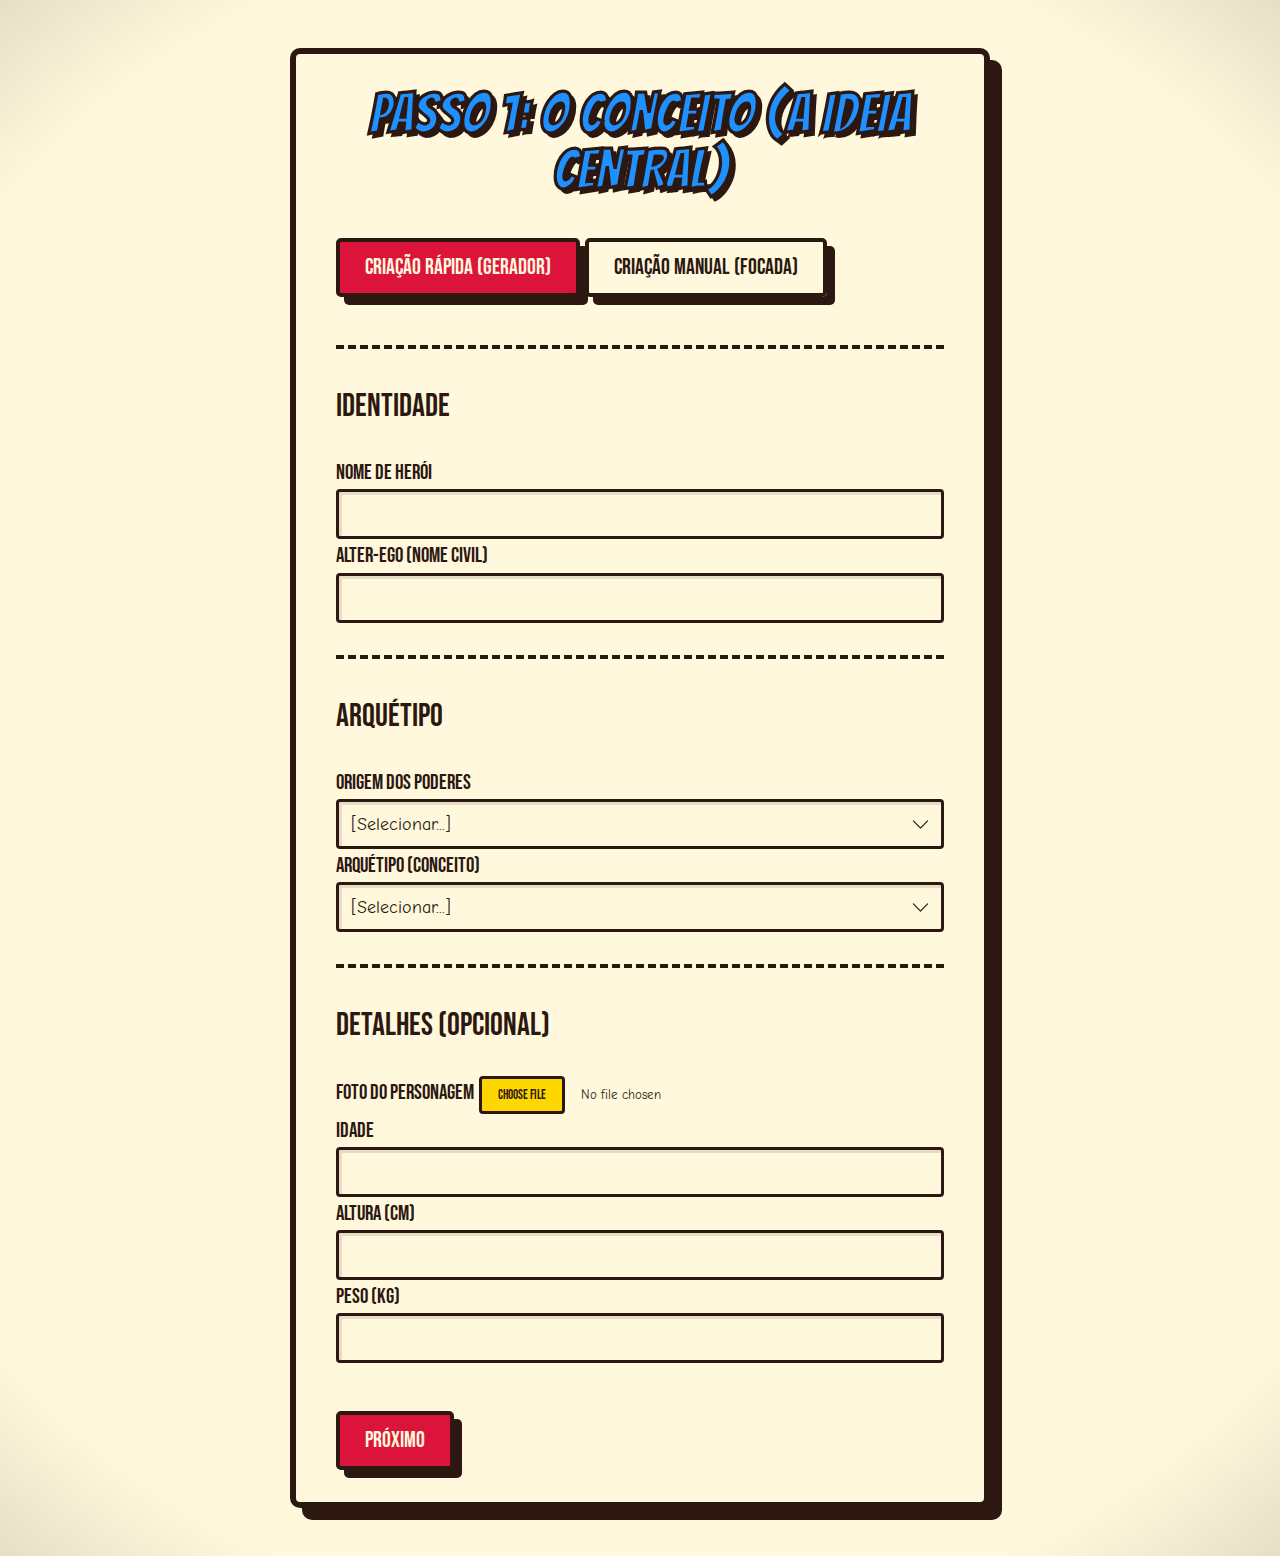
<file: character-form.html>
<!DOCTYPE html>
<html lang="pt-BR">
<head>
    <meta charset="UTF-8">
    <meta name="viewport" content="width=device-width, initial-scale=1.0">
    <title>Criação de Personagem - Super Hero IT</title>
    <link rel="preconnect" href="https://fonts.googleapis.com">
    <link rel="preconnect" href="https://fonts.gstatic.com" crossorigin>
    <link href="https://fonts.googleapis.com/css2?family=Bangers&family=Bebas+Neue&family=Comic+Neue:wght@400;700&display=swap" rel="stylesheet">
    
    <link rel="stylesheet" href="css/global.css">
    <link rel="stylesheet" href="css/character-form.css">
</head>
<body>
    <div class="wizard-container">
        <div id="wizard-step-container">
            <!-- O conteúdo do passo será carregado aqui via JavaScript -->
        </div>
    </div>

    <script src="js/character-form.js"></script>
</body>
</html>
</file>
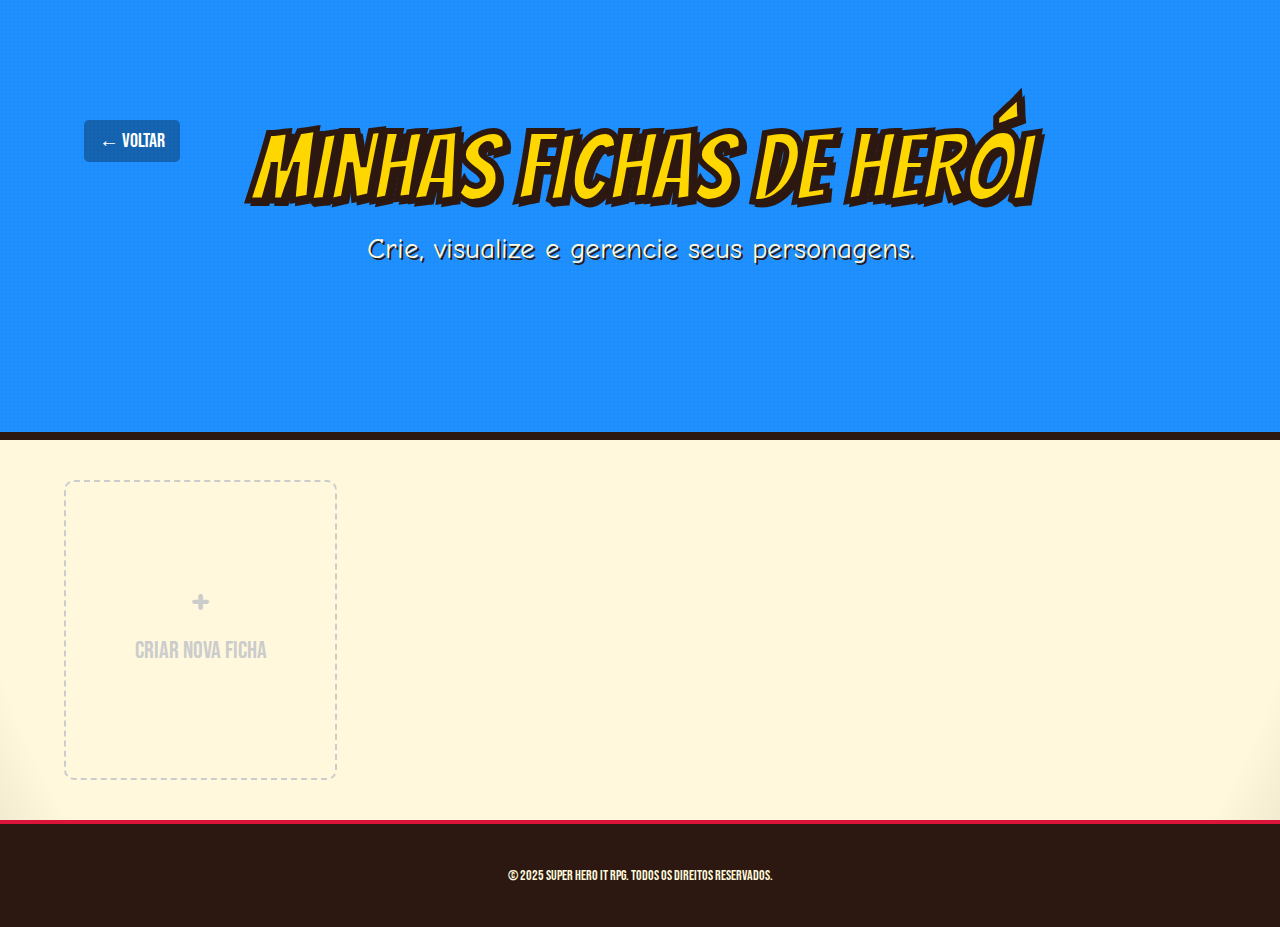
<file: character-sheet.html>
<!DOCTYPE html>
<html lang="en">
<head>
    <meta charset="UTF-8">
    <meta name="viewport" content="width=device-width, initial-scale=1.0">
    <title>Fichas de Personagem - Super Hero IT</title>
    <link href="https://fonts.googleapis.com/css2?family=Bangers&family=Bebas+Neue&family=Comic+Neue:wght@400;700&display=swap" rel="stylesheet">
    <link rel="stylesheet" href="css/global.css">
    <link rel="stylesheet" href="css/character-sheet.css">
</head>
<body>
    <header class="hero-section">
        <div class="container">
            <a href="index.html" class="back-link">&larr; Voltar</a>
            <h1>Minhas Fichas de Herói</h1>
            <p>Crie, visualize e gerencie seus personagens.</p>
        </div>
    </header>

    <main>
        <section id="sheet-listing" class="sheet-listing-section">
            <div class="container">
                <div class="sheet-grid">
                    <a href="create-character-sheet.html" class="create-sheet-card">
                        <div class="inner-card">
                            <span>+</span>
                            <p>Criar Nova Ficha</p>
                        </div>
                    </a>
                    <!-- Fichas salvas serão inseridas aqui pelo JavaScript -->
                </div>
            </div>
        </section>
    </main>

    <footer>
        <div class="container">
            <p>&copy; 2025 Super Hero IT RPG. Todos os direitos reservados.</p>
        </div>
    </footer>

    <script src="js/character-sheet.js"></script>
</body>
</html>
</file>
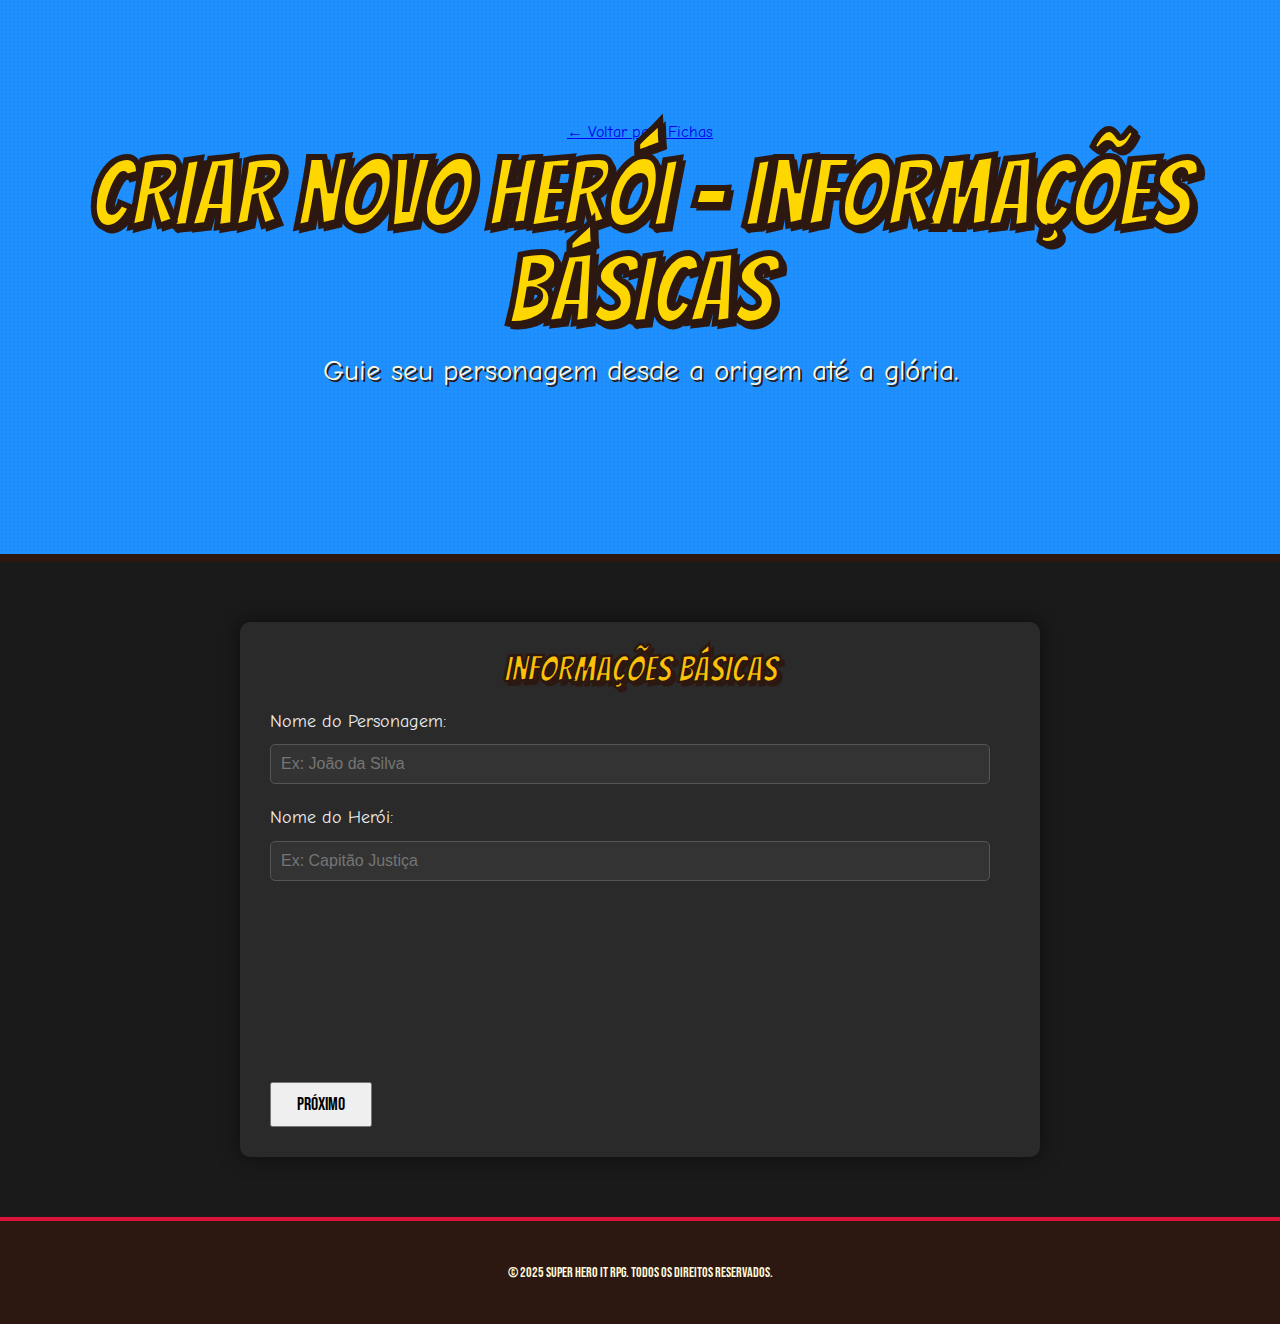
<file: create-character-sheet.html>
<!DOCTYPE html>
<html lang="en">
<head>
    <meta charset="UTF-8">
    <meta name="viewport" content="width=device-width, initial-scale=1.0">
    <title>Criar Ficha de Personagem - Super Hero IT</title>
    <link href="https://fonts.googleapis.com/css2?family=Bangers&family=Bebas+Neue&family=Comic+Neue:wght@400;700&display=swap" rel="stylesheet">
    <link rel="stylesheet" href="css/global.css">
    <link rel="stylesheet" href="css/create-character-sheet.css">
</head>
<body>
    <header class="hero-section">
        <div class="container">
            <a href="character-sheet.html" class="back-link">&larr; Voltar para Fichas</a>
            <h1>Criar Novo Herói</h1>
            <p>Guie seu personagem desde a origem até a glória.</p>
        </div>
    </header>

    <main>
        <section id="character-creation-steps" class="character-creation-section">
            <div class="container">
                <div id="step-container">
                    <!-- Os componentes de cada etapa serão carregados aqui -->
                </div>
                <div class="navigation-buttons">
                    <button id="prev-step" class="btn" style="display: none;">Anterior</button>
                    <button id="next-step" class="btn">Próximo</button>
                </div>
            </div>
        </section>
    </main>

    <footer>
        <div class="container">
            <p>&copy; 2025 Super Hero IT RPG. Todos os direitos reservados.</p>
        </div>
    </footer>

    <script src="js/create-character-sheet.js"></script>
</body>
</html>
</file>
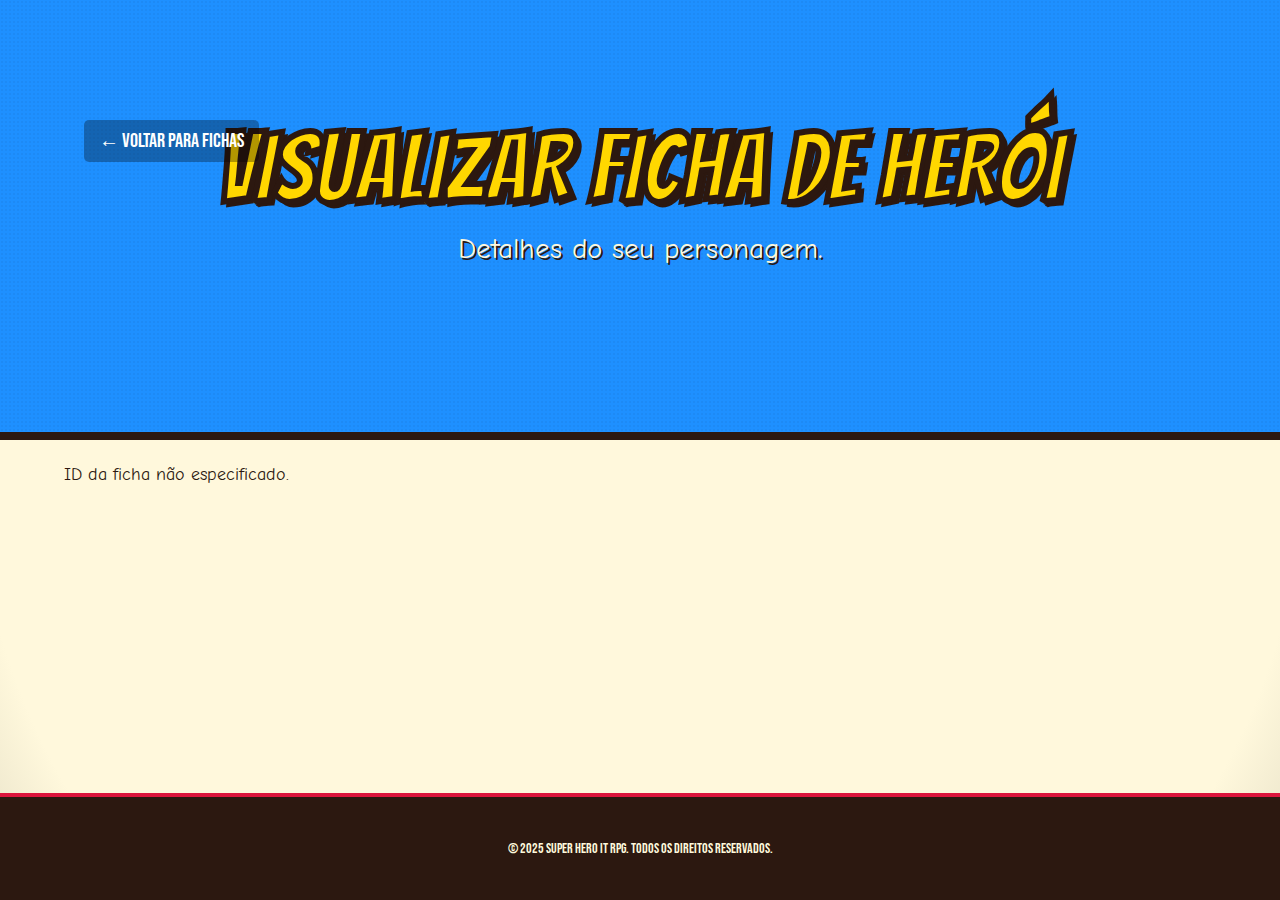
<file: view-character-sheet.html>
<!DOCTYPE html>
<html lang="en">
<head>
    <meta charset="UTF-8">
    <meta name="viewport" content="width=device-width, initial-scale=1.0">
    <title>Visualizar Ficha - Super Hero IT</title>
    <link href="https://fonts.googleapis.com/css2?family=Bangers&family=Bebas+Neue&family=Comic+Neue:wght@400;700&display=swap" rel="stylesheet">
    <link rel="stylesheet" href="css/global.css">
    <link rel="stylesheet" href="css/character-sheet.css">
</head>
<body>
    <header class="hero-section">
        <div class="container">
            <a href="character-sheet.html" class="back-link">&larr; Voltar para Fichas</a>
            <h1>Visualizar Ficha de Herói</h1>
            <p>Detalhes do seu personagem.</p>
        </div>
    </header>

    <main>
        <section id="view-sheet-section" class="character-creation-section">
            <div class="container">
                <div id="character-details">
                    <!-- Detalhes da ficha serão carregados aqui pelo JavaScript -->
                    <p>Carregando detalhes da ficha...</p>
                </div>
            </div>
        </section>
    </main>

    <footer>
        <div class="container">
            <p>&copy; 2025 Super Hero IT RPG. Todos os direitos reservados.</p>
        </div>
    </footer>

    <script src="js/view-character-sheet.js"></script>
</body>
</html>
</file>
<file: css/global.css>
/* Import Google Fonts */
@import url('https://fonts.googleapis.com/css2?family=Bangers&family=Bebas+Neue&family=Comic+Neue:wght@400;700&display=swap');

/* Variáveis de Cores */
:root {
    --yellow-gold: #FFD700;
    --crimson-red: #DC143C;
    --royal-blue: #1E90FF;
    --deep-black: #2C1810;
    --vintage-paper: #FFF8DC;
}

/* Reset Básico e Estilos Globais */
* {
    margin: 0;
    padding: 0;
    box-sizing: border-box;
}

body {
    font-family: 'Comic Neue', cursive;
    line-height: 1.6;
    color: var(--deep-black);
    background-color: var(--vintage-paper);
    background-image: radial-gradient(circle, var(--vintage-paper) 85%, rgba(0,0,0,0.1) 100%); /* Efeito de papel */
    min-height: 100vh;
    display: flex;
    flex-direction: column;
}

.container {
    width: 90%;
    max-width: 1200px;
    margin: 0 auto;
    padding: 20px 0;
}

h1, h2, h3 {
    font-family: 'Bangers', cursive;
    color: var(--crimson-red);
    text-transform: uppercase;
    text-shadow: 4px 4px 0 var(--deep-black); /* Sombra dramática */
    margin-bottom: 20px;
    line-height: 1;
}

h1 {
    font-size: 4.5em;
    color: var(--yellow-gold);
    -webkit-text-stroke: 2px var(--deep-black); /* Contorno para h1 */
    text-stroke: 2px var(--deep-black);
}

h2 {
    font-size: 3.5em;
    color: var(--royal-blue);
    -webkit-text-stroke: 1.5px var(--deep-black);
    text-stroke: 1.5px var(--deep-black);
}

h3 {
    font-size: 2.5em;
    color: var(--crimson-red);
    -webkit-text-stroke: 1px var(--deep-black);
    text-stroke: 1px var(--deep-black);
}

p {
    margin-bottom: 15px;
    font-size: 1.1em;
}

a.btn {
    display: inline-block;
    background-color: var(--crimson-red);
    color: var(--vintage-paper);
    padding: 15px 30px;
    text-decoration: none;
    font-family: 'Bebas Neue', sans-serif;
    font-size: 1.5em;
    border: 4px solid var(--deep-black);
    border-radius: 5px;
    box-shadow: 8px 8px 0 var(--deep-black); /* Sombra deslocada */
    transition: all 0.2s ease-in-out;
    position: relative;
    z-index: 1;
}

a.btn:hover {
    background-color: var(--royal-blue);
    color: var(--yellow-gold);
    box-shadow: 4px 4px 0 var(--deep-black);
    transform: translate(4px, 4px);
}

/* Efeito Halftone (pontinhos de impressão antiga) */
.halftone-overlay {
    position: relative;
}

.halftone-overlay::before {
    content: '';
    position: absolute;
    top: 0;
    left: 0;
    width: 100%;
    height: 100%;
    background-image: radial-gradient(circle, rgba(0,0,0,0.1) 1px, transparent 1px);
    background-size: 4px 4px;
    opacity: 0.3;
    pointer-events: none;
    z-index: 0;
}

/* Header - Hero Section */
.hero-section {
    background-color: var(--royal-blue);
    background-image: url('https://via.placeholder.com/1500x600/1E90FF/FFF8DC?text=HEROES+FIGHTING'); /* Placeholder para imagem de fundo */
    background-size: cover;
    background-position: center;
    color: var(--vintage-paper);
    text-align: center;
    padding: 100px 0;
    border-bottom: 8px solid var(--deep-black);
    position: relative;
    overflow: hidden;
}

.hero-section::before {
    content: '';
    position: absolute;
    top: 0;
    left: 0;
    width: 100%;
    height: 100%;
    background-image: radial-gradient(circle, rgba(0,0,0,0.1) 1px, transparent 1px);
    background-size: 4px 4px;
    opacity: 0.4;
    pointer-events: none;
    z-index: 0;
}

.hero-section .container {
    position: relative;
    z-index: 1;
}

.hero-section h1 {
    margin-bottom: 10px;
    font-size: 6em;
    color: var(--yellow-gold);
    -webkit-text-stroke: 3px var(--deep-black);
    text-stroke: 3px var(--deep-black);
}

.hero-section p {
    font-family: 'Comic Neue', cursive;
    font-size: 1.8em;
    margin-bottom: 40px;
    text-shadow: 2px 2px 0 var(--deep-black);
    color: var(--vintage-paper);
}

/* World and System Section */
.world-system-section {
    padding: 60px 0;
    background-color: var(--vintage-paper);
    border-bottom: 8px solid var(--deep-black);
    position: relative;
}

.world-system-section h2, .world-system-section h3 {
    text-align: center;
    margin-bottom: 40px;
}

.world-system-section p {
    text-align: justify;
    margin-bottom: 20px;
    padding: 0 20px;
}

/* CTA Section */
.cta-section {
    background-color: var(--yellow-gold);
    padding: 80px 0;
    text-align: center;
    border-bottom: 8px solid var(--deep-black);
    position: relative;
    overflow: hidden;
}

.cta-section::before {
    content: '';
    position: absolute;
    top: 0;
    left: 0;
    width: 100%;
    height: 100%;
    background-image: radial-gradient(circle, rgba(0,0,0,0.1) 1px, transparent 1px);
    background-size: 4px 4px;
    opacity: 0.4;
    pointer-events: none;
    z-index: 0;
}

.cta-section .container {
    display: flex;
    justify-content: space-around;
    gap: 40px;
    flex-wrap: wrap;
    position: relative;
    z-index: 1;
}

.cta-card {
    background-color: var(--vintage-paper);
    border: 6px solid var(--deep-black);
    padding: 40px;
    border-radius: 10px;
    box-shadow: 12px 12px 0 var(--deep-black);
    max-width: 450px;
    flex: 1;
    min-width: 300px;
    transition: transform 0.2s ease-in-out;
}

.cta-card:hover {
    transform: translateY(-10px);
}

.cta-card h2 {
    font-size: 2.8em;
    margin-bottom: 20px;
    color: var(--royal-blue);
    -webkit-text-stroke: 1.2px var(--deep-black);
    text-stroke: 1.2px var(--deep-black);
}

.cta-card p {
    font-size: 1.2em;
    margin-bottom: 30px;
}

/* Footer */
footer {
    background-color: var(--deep-black);
    color: var(--vintage-paper);
    text-align: center;
    padding: 20px 0;
    margin-top: auto; /* Empurra o rodapé para baixo */
    border-top: 4px solid var(--crimson-red);
}

footer p {
    margin: 0;
    font-size: 0.9em;
    font-family: 'Bebas Neue', sans-serif;
}

/* Responsividade básica */
@media (max-width: 768px) {
    h1 {
        font-size: 3.5em;
    }

    h2 {
        font-size: 2.5em;
    }

    h3 {
        font-size: 1.8em;
    }

    .hero-section {
        padding: 60px 0;
    }

    .hero-section h1 {
        font-size: 4em;
    }

    .hero-section p {
        font-size: 1.4em;
    }

    .cta-section .container {
        flex-direction: column;
        align-items: center;
    }

    .cta-card {
        max-width: 90%;
    }

    a.btn {
        font-size: 1.2em;
        padding: 12px 25px;
    }
}
</file>
<file: css/character-form.css>
/* css/character-form.css */

/* Estilos que transformam o formulário em uma ficha de personagem de quadrinhos. */

body {
    /* Força o fundo de papel vintage definido no global.css */
    background-color: var(--vintage-paper) !important;
}

.wizard-container {
    max-width: 700px;
    margin: 3rem auto;
    padding: 2rem 2.5rem;
    background-color: var(--vintage-paper);
    border: 6px solid var(--deep-black);
    border-radius: 10px;
    box-shadow: 12px 12px 0 var(--deep-black);
}

.wizard-step h2 {
    font-family: 'Bangers', cursive;
    font-size: 3.5em;
    color: var(--royal-blue);
    text-align: center;
    -webkit-text-stroke: 1.5px var(--deep-black);
    text-stroke: 1.5px var(--deep-black);
    text-shadow: 4px 4px 0 var(--deep-black);
    margin-bottom: 2.5rem;
}

.path-buttons {
    justify-content: center;
    gap: 1.5rem;
    margin-bottom: 3rem;
}

.btn {
    font-family: 'Bebas Neue', sans-serif;
    font-size: 1.4em;
    padding: 12px 25px;
    border: 4px solid var(--deep-black);
    border-radius: 5px;
    box-shadow: 8px 8px 0 var(--deep-black);
    transition: all 0.2s ease-in-out;
}

.btn-primary {
    background-color: var(--crimson-red);
    color: var(--vintage-paper);
}

.btn-primary:hover {
    background-color: var(--royal-blue);
    color: var(--yellow-gold);
    box-shadow: 4px 4px 0 var(--deep-black);
    transform: translate(4px, 4px);
}

.btn-secondary {
    background-color: transparent;
    color: var(--deep-black);
    border-color: var(--deep-black);
}

.btn-secondary:hover {
    background-color: var(--deep-black);
    color: var(--vintage-paper);
    box-shadow: 4px 4px 0 var(--deep-black);
    transform: translate(4px, 4px);
}

.form-section {
    margin-top: 2rem;
    border-top: 4px dashed var(--deep-black);
    padding-top: 2rem;
}

.section-title {
    font-family: 'Bebas Neue', sans-serif;
    font-size: 2em;
    color: var(--deep-black);
    margin-bottom: 1.5rem;
    text-transform: uppercase;
}

.form-group label {
    font-family: 'Bebas Neue', sans-serif;
    font-size: 1.3em;
    color: var(--deep-black);
    margin-bottom: 0.5rem;
}

input[type="text"],
input[type="number"],
select {
    font-family: 'Comic Neue', cursive;
    font-size: 1.1rem;
    width: 100%;
    padding: 0.75rem;
    border-radius: 4px;
    border: 3px solid var(--deep-black);
    background-color: var(--vintage-paper);
    color: var(--deep-black);
    box-shadow: inset 3px 3px 0 rgba(0,0,0,0.1);
}

input[type="text"]:focus,
input[type="number"]:focus,
select:focus {
    outline: none;
    border-color: var(--royal-blue);
    background-color: #fff;
}

select {
    -webkit-appearance: none;
    -moz-appearance: none;
    appearance: none;
    background-image: url('data:image/svg+xml;charset=US-ASCII,%3Csvg xmlns="http%3A%2F%2Fwww.w3.org%2F2000%2Fsvg" width="16" height="16" fill="%232C1810" class="bi bi-chevron-down" viewBox="0 0 16 16"%3E%3Cpath fill-rule="evenodd" d="M1.646 4.646a.5.5 0 0 1 .708 0L8 10.293l5.646-5.647a.5.5 0 0 1 .708.708l-6 6a.5.5 0 0 1-.708 0l-6-6a.5.5 0 0 1 0-.708z"%2F%3E%3C%2Fsvg%3E');
    background-repeat: no-repeat;
    background-position: right 0.7rem top 50%;
    background-size: 1.2rem auto;
}

input[type="file"] {
    font-family: 'Comic Neue', cursive;
    color: var(--deep-black);
}

input[type="file"]::file-selector-button {
    font-family: 'Bebas Neue', sans-serif;
    font-size: 1em;
    padding: 0.5rem 1rem;
    margin-right: 1rem;
    border: 3px solid var(--deep-black);
    border-radius: 4px;
    background-color: var(--yellow-gold);
    color: var(--deep-black);
    cursor: pointer;
    transition: background-color 0.2s;
}

input[type="file"]::file-selector-button:hover {
    background-color: var(--royal-blue);
    color: var(--vintage-paper);
}

/* --- Passo 2: O Custo (Definindo seu Orçamento) --- */
.pp-display {
    text-align: center;
    margin-bottom: 2rem;
    font-family: 'Bangers', cursive;
    color: var(--crimson-red);
    -webkit-text-stroke: 1.5px var(--deep-black);
    text-stroke: 1.5px var(--deep-black);
    text-shadow: 4px 4px 0 var(--deep-black);
    font-size: 2em;
}

.pp-display #pp-total {
    font-size: 3em; /* Muito grande */
    display: block;
    line-height: 1;
    color: var(--yellow-gold);
    -webkit-text-stroke: 2px var(--deep-black);
    text-stroke: 2px var(--deep-black);
}

.pp-explicacao {
    font-family: 'Comic Neue', cursive;
    font-style: italic;
    color: var(--deep-black);
    text-align: center;
    margin-bottom: 2.5rem;
    font-size: 1.1em;
}

.description-box {
    background-color: rgba(0, 0, 0, 0.05);
    border: 2px dashed var(--deep-black);
    border-radius: 8px;
    padding: 1rem;
    margin-top: 1rem;
    font-family: 'Comic Neue', cursive;
    color: var(--deep-black);
    min-height: 50px;
}

.description-box p {
    margin-bottom: 0.5rem;
}

.description-box p:last-child {
    margin-bottom: 0;
}

/* Modal Styles */
.modal-overlay {
    position: fixed;
    top: 0;
    left: 0;
    width: 100%;
    height: 100%;
    background: rgba(0, 0, 0, 0.7);
    display: flex;
    justify-content: center;
    align-items: center;
    z-index: 1000;
    visibility: hidden;
    opacity: 0;
    transition: visibility 0s, opacity 0.3s ease;
}

.modal-overlay.visible {
    visibility: visible;
    opacity: 1;
}

.modal-content {
    background-color: var(--vintage-paper);
    border: 6px solid var(--deep-black);
    border-radius: 10px;
    box-shadow: 15px 15px 0 var(--deep-black);
    padding: 2rem;
    max-width: 500px;
    width: 90%;
    position: relative;
}

.modal-content h3 {
    font-family: 'Bangers', cursive;
    color: var(--crimson-red);
    text-align: center;
    margin-bottom: 1.5rem;
    -webkit-text-stroke: 1px var(--deep-black);
    text-stroke: 1px var(--deep-black);
    text-shadow: 2px 2px 0 var(--deep-black);
}

.modal-content fieldset {
    border: 2px solid var(--deep-black);
    padding: 1rem;
    margin-bottom: 1.5rem;
    border-radius: 5px;
}

.modal-content fieldset legend {
    font-family: 'Bebas Neue', sans-serif;
    font-size: 1.2em;
    color: var(--deep-black);
    padding: 0 0.5rem;
}

.modal-content .estigma-option {
    margin-bottom: 0.8rem;
    font-family: 'Comic Neue', cursive;
    color: var(--deep-black);
}

.modal-content .estigma-option label {
    display: flex;
    align-items: center;
    cursor: pointer;
}

.modal-content .estigma-option input[type="checkbox"] {
    margin-right: 0.8rem;
    width: 20px;
    height: 20px;
    accent-color: var(--royal-blue);
    border: 2px solid var(--deep-black);
}

.modal-content .estigma-option .estigma-bonus {
    font-weight: bold;
    color: var(--crimson-red);
    margin-left: 0.5rem;
}

.modal-content .estigma-option .estigma-description {
    font-size: 0.9em;
    color: #555;
    margin-left: 2.3rem; /* Alinha com o texto do label */
    display: block;
}

.modal-content .btn {
    display: block;
    margin: 0 auto;
}

.pp-sumario {
    background-color: rgba(0, 0, 0, 0.08);
    border: 3px solid var(--deep-black);
    border-radius: 8px;
    padding: 1.5rem;
    margin-top: 3rem;
    font-family: 'Comic Neue', cursive;
    color: var(--deep-black);
}

.pp-sumario p {
    margin-bottom: 0.5rem;
    font-size: 1.1em;
}

.pp-sumario strong {
    font-family: 'Bebas Neue', sans-serif;
    font-size: 1.5em;
    color: var(--crimson-red);
    -webkit-text-stroke: 0.5px var(--deep-black);
    text-stroke: 0.5px var(--deep-black);
}

.pp-sumario span {
    font-weight: bold;
    color: var(--royal-blue);
}

.form-actions {
    display: flex;
    justify-content: space-between;
    margin-top: 3rem;
}
</file>
<file: css/character-sheet.css>
/* Estilos para a seção de listagem de fichas */
.sheet-listing-section .container {
    padding-top: 40px;
    padding-bottom: 40px;
}

.sheet-grid {
    display: grid;
    grid-template-columns: repeat(auto-fill, minmax(250px, 1fr));
    gap: 20px;
}

/* Card para criar nova ficha */
.create-sheet-card {
    border: 2px dashed #ccc;
    border-radius: 10px;
    display: flex;
    align-items: center;
    justify-content: center;
    text-decoration: none;
    color: #ccc;
    transition: all 0.3s ease;
    background-color: rgba(255, 255, 255, 0.05);
    min-height: 300px; /* Altura mínima igual aos cards de personagem */
}

.create-sheet-card:hover {
    border-color: #ffc107;
    color: #ffc107;
    background-color: rgba(255, 193, 7, 0.1);
}

.create-sheet-card .inner-card {
    text-align: center;
}

.create-sheet-card span {
    font-size: 48px;
    font-weight: bold;
    line-height: 1;
}

.create-sheet-card p {
    margin-top: 10px;
    font-family: 'Bebas Neue', sans-serif;
    font-size: 24px;
}

/* Estilos para os cards de fichas existentes (a serem adicionados via JS) */
.character-card {
    background-color: #fff;
    border-radius: 10px;
    box-shadow: 0 4px 8px rgba(0,0,0,0.1);
    padding: 20px;
    color: #333;
    text-decoration: none;
    display: flex;
    flex-direction: column;
    justify-content: space-between;
    min-height: 300px;
    transition: transform 0.2s ease, box-shadow 0.2s ease;
}

.character-card:hover {
    transform: translateY(-5px);
    box-shadow: 0 8px 16px rgba(0,0,0,0.2);
}

.character-card h3 {
    font-family: 'Bangers', cursive;
    font-size: 28px;
    color: #d9534f;
    margin-bottom: 10px;
}

.character-card p {
    font-family: 'Comic Neue', cursive;
    font-size: 16px;
    margin-bottom: 15px;
    flex-grow: 1;
}

.character-card .card-footer {
    font-size: 14px;
    color: #777;
    text-align: right;
    font-style: italic;
}

.back-link {
    position: absolute;
    top: 20px;
    left: 20px;
    color: #fff;
    text-decoration: none;
    font-family: 'Bebas Neue', sans-serif;
    font-size: 20px;
    background-color: rgba(0,0,0,0.3);
    padding: 5px 15px;
    border-radius: 5px;
    transition: background-color 0.3s ease;
}

.back-link:hover {
    background-color: rgba(0,0,0,0.6);
}
</file>
<file: css/create-character-sheet.css>
/* Estilos para a página de criação de personagem */
.character-creation-section {
    padding: 60px 0;
    background-color: #1a1a1a;
    color: #eee;
}

.character-creation-section .container {
    max-width: 800px;
    background-color: #2a2a2a;
    padding: 30px;
    border-radius: 10px;
    box-shadow: 0 0 20px rgba(0, 0, 0, 0.5);
}

#step-container {
    min-height: 400px; /* Garante espaço para o conteúdo do passo */
    margin-bottom: 30px;
}

.navigation-buttons {
    display: flex;
    justify-content: space-between;
    margin-top: 20px;
}

.navigation-buttons .btn {
    padding: 10px 25px;
    font-size: 18px;
    text-transform: uppercase;
    font-family: 'Bebas Neue', sans-serif;
}

/* Estilos para os componentes de passo */
.step-content h2 {
    font-family: 'Bangers', cursive;
    font-size: 36px;
    color: #ffc107;
    margin-bottom: 20px;
    text-align: center;
}

.step-content label {
    display: block;
    margin-bottom: 8px;
    font-family: 'Comic Neue', cursive;
    font-size: 18px;
    color: #eee;
}

.step-content input[type="text"],
.step-content input[type="number"] {
    width: calc(100% - 20px);
    padding: 10px;
    margin-bottom: 20px;
    border: 1px solid #555;
    border-radius: 5px;
    background-color: #333;
    color: #eee;
    font-size: 16px;
}

.step-content input[type="text"]:focus,
.step-content input[type="number"]:focus {
    border-color: #ffc107;
    outline: none;
}

.attribute-grid {
    display: grid;
    grid-template-columns: repeat(auto-fit, minmax(150px, 1fr));
    gap: 20px;
    margin-top: 20px;
}

.attribute-item {
    background-color: #333;
    padding: 15px;
    border-radius: 8px;
    text-align: center;
}

.attribute-item label {
    font-family: 'Bebas Neue', sans-serif;
    font-size: 22px;
    color: #ffc107;
    margin-bottom: 10px;
}

.attribute-item input {
    width: 80px;
    padding: 8px;
    text-align: center;
    -moz-appearance: textfield; /* Firefox */
}

.attribute-item input::-webkit-outer-spin-button,
.attribute-item input::-webkit-inner-spin-button {
    -webkit-appearance: none;
    margin: 0;
}

.attribute-description {
    font-size: 14px;
    color: #aaa;
    margin-top: 5px;
}

.pp-display {
    text-align: center;
    margin-top: 30px;
    font-family: 'Bebas Neue', sans-serif;
    font-size: 28px;
    color: #ffc107;
}

.hp-ph-section {
    margin-top: 30px;
}

.hp-ph-section h3 {
    font-family: 'Bebas Neue', sans-serif;
    font-size: 24px;
    color: #ffc107;
    margin-bottom: 15px;
}

.hp-ph-section p {
    font-family: 'Comic Neue', cursive;
    margin-bottom: 10px;
}

.hp-ph-section table {
    width: 100%;
    border-collapse: collapse;
    margin-top: 20px;
}

.hp-ph-section th,
.hp-ph-section td {
    border: 1px solid #555;
    padding: 10px;
    text-align: left;
    font-family: 'Comic Neue', cursive;
}

.hp-ph-section th {
    background-color: #444;
    color: #ffc107;
}

.hp-ph-section td {
    background-color: #333;
}

.hp-ph-section select {
    width: 100%;
    padding: 10px;
    border: 1px solid #555;
    border-radius: 5px;
    background-color: #333;
    color: #eee;
    font-size: 16px;
    margin-bottom: 20px;
}

.hp-ph-section select:focus {
    border-color: #ffc107;
    outline: none;
}

.hp-display,
.ph-display {
    font-family: 'Bebas Neue', sans-serif;
    font-size: 24px;
    color: #eee;
    margin-top: 15px;
    text-align: center;
}

.hp-display span,
.ph-display span {
    color: #ffc107;
}
</file>
